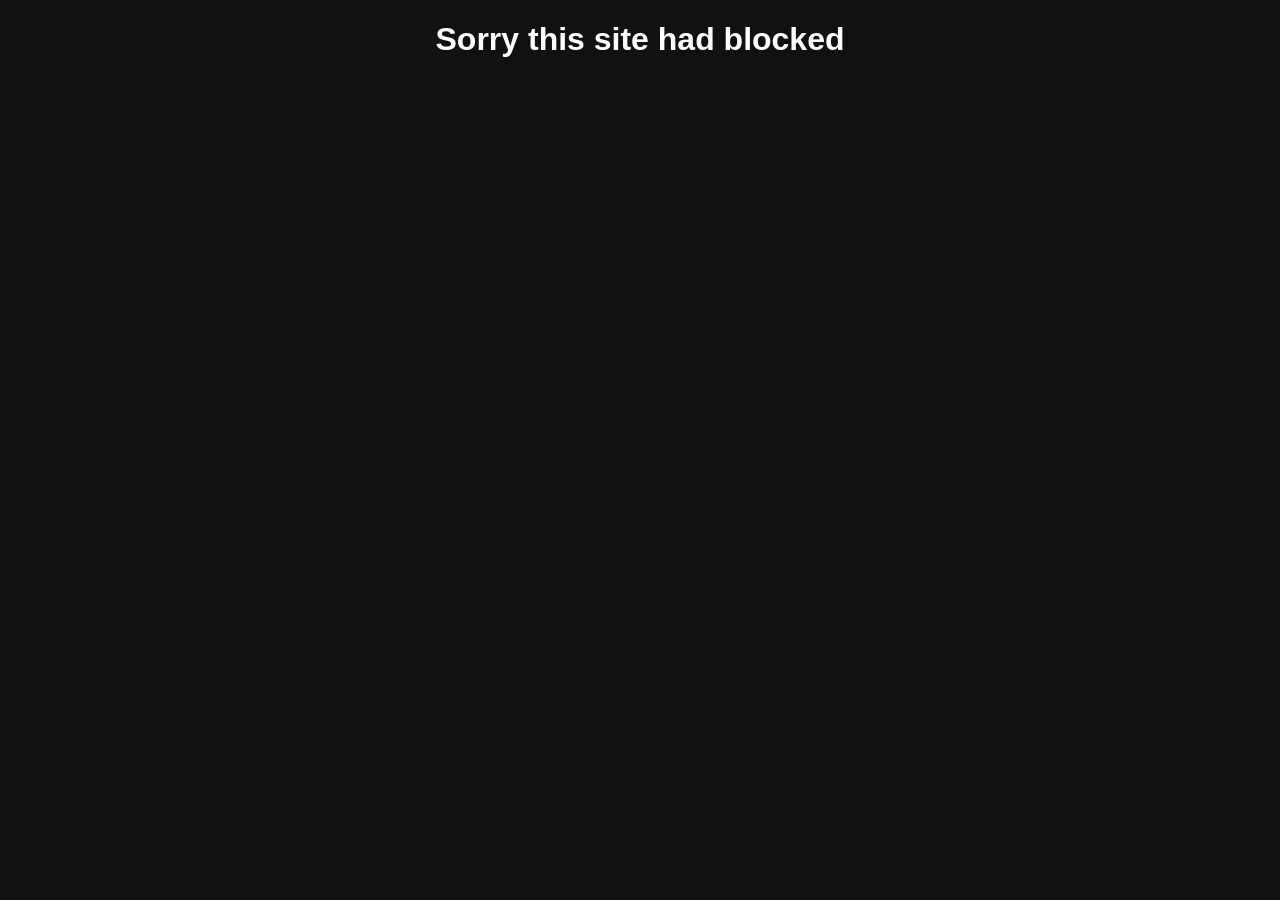
<file: index.html>
<!DOCTYPE html>
<html lang="uz">
<head>
<meta charset="UTF-8">
<title>Gameducation</title>
<link rel="stylesheet" href="style.css">
<link rel="icon" type="image/png" href="gaming.jpg">
</head>
<body>

<h1>Sorry this site had blocked</h1>
</file>
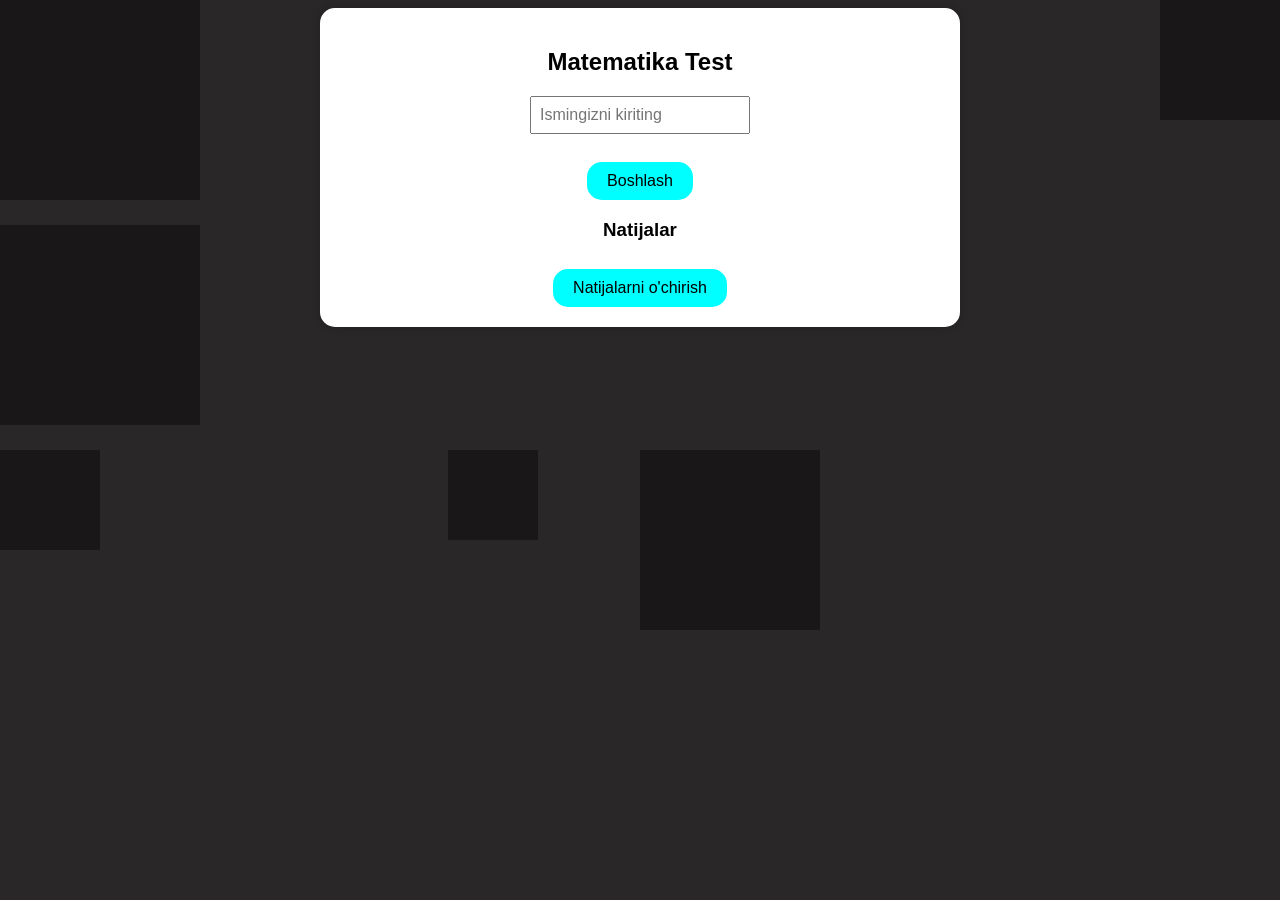
<file: game1/index.html>
<!DOCTYPE html>
<html lang="en">
<head>
    <meta charset="UTF-8">
    <meta name="viewport" content="width=device-width, initial-scale=1.0">
    <title>Matematika Test</title>
    <link rel="stylesheet" href="style.css">
    <link rel="stylesheet" href="animatsiya.css">
</head>
<body style="background: rgb(41, 39, 39);">
    <h6 id="cong">Ajoyib ball</h6>
    <h6 id="cong2">O'z ustingizda ko'proq ishlang</h6>
    <img id="imgs" style="display: none;margin: auto;" src="i.webp" alt="">
    <div class="animatsiyabolim1" style="z-index: 1000;">
        <div class="an"></div>
        <div class="an1"></div>
        <div class="an2"></div>
        <div class="an3"></div>
        <div class="an4"></div>
        <div class="an5"></div>
        <div class="an6"></div>
    </div>
    <div class="animatsiyabolim2" style="z-index: 1000;">
        <div class="any"></div>
        <div class="any1"></div>
        <div class="any2"></div>
        <div class="any3"></div>
        <div class="any4"></div>
    </div>
    <div class="container" id="con">
    
    <h2>Matematika Test</h2>
    
    <div id="login">
    <input id="name" placeholder="Ismingizni kiriting">
    <br><br>
    <button onclick="startTest()" >Boshlash</button>
    </div>
    
    <div id="test" style="display:none">
    <h3 id="question"></h3>
    <input id="answer" autocomplete="off">
    <br>
    <button onclick="nextQuestion()">Keyingi</button>
    <br><br>
    <button onclick="finishTest()">Testni tugatish</button>
    </div>
    
    <div id="result" style="display:none">
    <h2 id="score"></h2>
    <button onclick="location.reload()">Yangi test boshlash</button>
    </div>
    
    <div>
    <h3>Natijalar</h3>
    <ul id="history"></ul>
    
    <button onclick="clearResults()">Natijalarni o'chirish</button>
    </div>
    
    </div>
    
    <script>
        
let current = 0
let score = 0
let questions = []

function generateQuestions(){

    for(let i=0;i<20;i++){

    let a = Math.floor(Math.random()*20)
    let b = Math.floor(Math.random()*20)

    questions.push({
        q:`${a} + ${b}`,
        a:a+b
    })
    }
}

function clearResults(){

    if(confirm("Hamma natijalarni o'chirmoqchimisiz?")){

    localStorage.removeItem("results")

    document.getElementById("history").innerHTML=""

    alert("Natijalar o'chirildi")

    }

}

function startTest(){

    let name = document.getElementById("name").value

    if(name==""){
        alert("Ism kiriting")
        return
    }

    localStorage.setItem("currentUser",name)

generateQuestions()

    document.getElementById("login").style.display="none"
    document.getElementById("test").style.display="block"

    showQuestion()

}

function showQuestion(){

    document.getElementById("question").innerText =
    (current+1)+") "+questions[current].q

}

function nextQuestion(){

    let ans = document.getElementById("answer").value

    if(ans == questions[current].a){
        score++
    }

    document.getElementById("answer").value=""

    current++

    if(current<20){
        showQuestion()
    }else{
        finishTest()
    }
}

function finishTest(){
    let cong1 = document.getElementById("cong")
    let cong2 = document.getElementById("cong2")
    let con = document.getElementById("con")
    let imgs = document.getElementById("imgs")
    document.getElementById("test").style.display="none"
    document.getElementById("result").style.display="block"
    let name = localStorage.getItem("currentUser")
    document.getElementById("score").innerText =
    name+" natijasi: "+score+" / 20";    
    if (score >= 15) {
        cong1.style.display = "block";
        con.style.display = "none";
        imgs.style.display = "block";
        
        setTimeout(() => {
            cong1.style.display = "none";
            con.style.display = "block";
            imgs.style.display = "none";
        }, 2500);
    }else{
        cong2.style.display = "block";
        setTimeout(() => {
            cong2.style.display = "none";
            
        }, 2500);

    }
    let history = JSON.parse(localStorage.getItem("results")) || []
    history.push({
    name:name,
    score:score
})

localStorage.setItem("results",JSON.stringify(history))

loadHistory()
}

function loadHistory(){

    let history = JSON.parse(localStorage.getItem("results")) || []
    let list = document.getElementById("history")
    list.innerHTML=""
    history.forEach(r=>{
    let li = document.createElement("li")
    li.innerText = r.name+" : "+r.score+" / 20"
    list.appendChild(li)
})}

loadHistory()


    </script>

    
</body>    
</html>
</file>
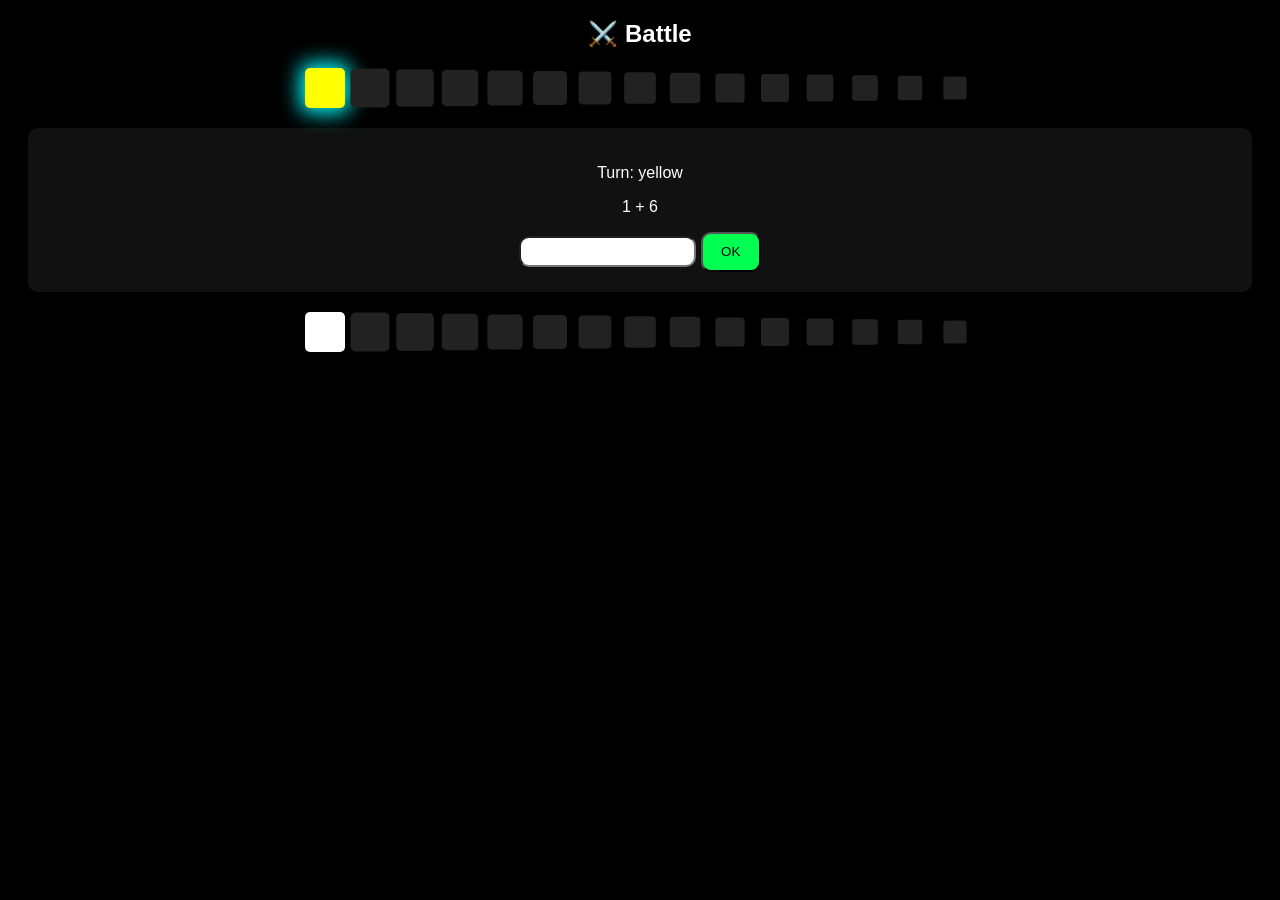
<file: game2/index.html>
<!DOCTYPE html>
<html lang="en">
<head>
  <meta charset="UTF-8">
  <meta name="viewport" content="width=device-width, initial-scale=1.0">
  <title>Battle Game</title>
  <link rel="stylesheet" href="/game2/style.css">
</head>
<body>
<h2>⚔️ Battle</h2>

<div id="yellowTrack" class="track"></div>

<div class="center">
  <p id="turn">Turn: Yellow</p>
  <p id="question"></p>
  <input id="answer" autocomplete="off">
  <button class="butto" onclick="check()">OK</button>
</div>

<div id="whiteTrack" class="track"></div>

<script>
let yPos = 0;
let wPos = 0;
let turn = "yellow";
let a,b;

function createTrack(id){
  let track = document.getElementById(id);
  for(let i=0;i<15;i++){
    let cell = document.createElement("div");
    cell.className = "cell";
    cell.style.transform = "scale("+(1 - i*0.03)+")";
    track.appendChild(cell);
  }
}

createTrack("yellowTrack");
createTrack("whiteTrack");

function updateUI(){
  let yCells = document.getElementById("yellowTrack").children;
  let wCells = document.getElementById("whiteTrack").children;

  for(let i=0;i<15;i++){
    yCells[i].className = "cell";
    wCells[i].className = "cell";
  }

  yCells[yPos].classList.add("yellow");
  wCells[wPos].classList.add("white");

  if(turn=="yellow"){
    yCells[yPos].classList.add("active");
  } else {
    wCells[wPos].classList.add("active");
  }

  document.getElementById("turn").innerText = "Turn: " + turn;
}

function newQ(){
  a = Math.floor(Math.random()*20);
  b = Math.floor(Math.random()*20);
  document.getElementById("question").innerText = a+" + "+b;
}

function check(){
  let ans = document.getElementById("answer").value;

  if(ans == a+b){
    if(turn=="yellow") yPos++;
    else wPos++;
  }

  if(yPos >= 14){
    alert("🏆 Yellow WIN");
    reset();
  }

  if(wPos >= 14){
    alert("🏆 White WIN");
    reset();
  }

  turn = (turn=="yellow") ? "white" : "yellow";
  updateUI();
  newQ();
}

function reset(){
  yPos = 0;
  wPos = 0;
}

updateUI();
newQ();
</script>

</body>
</html>
</file>
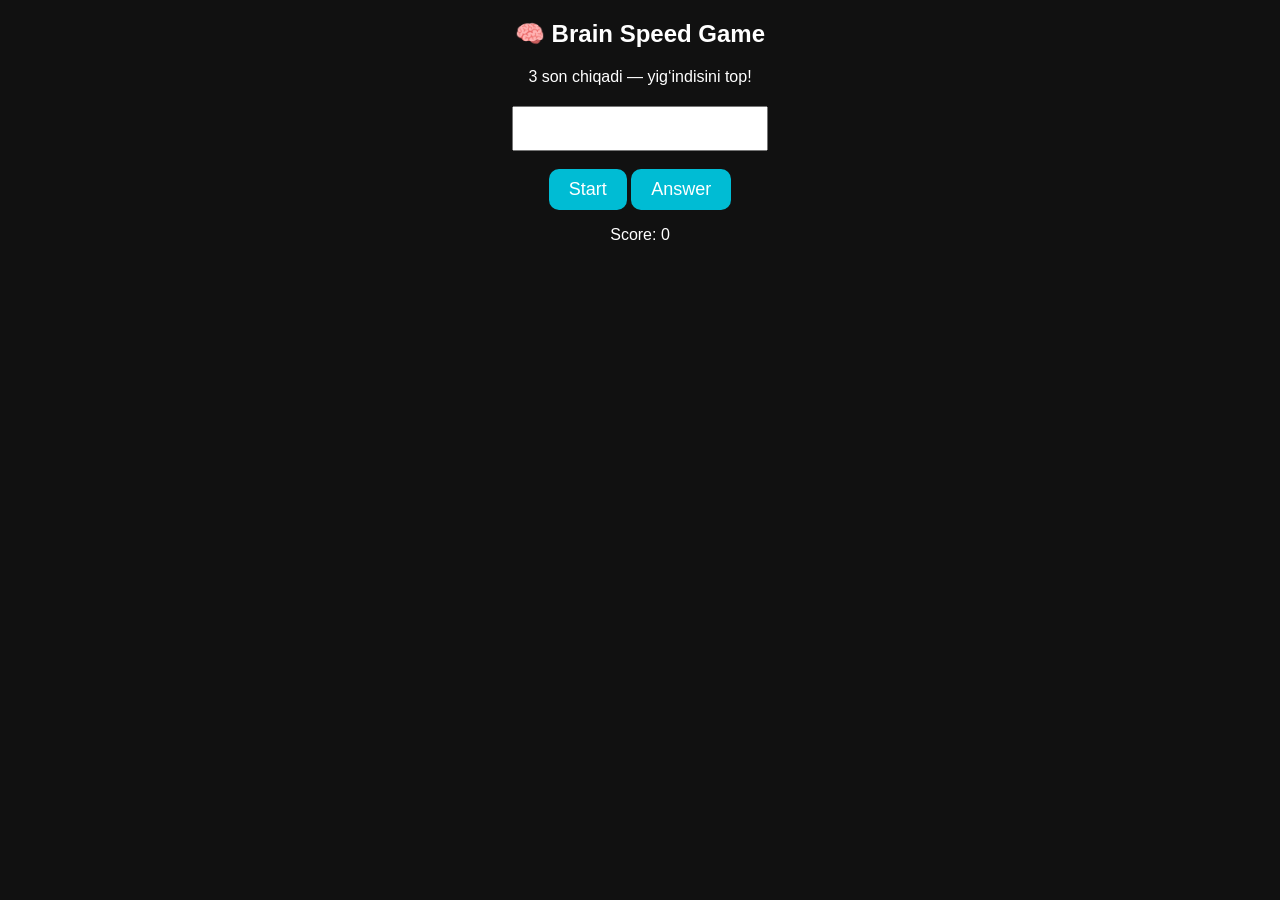
<file: game3/index.html>
<!DOCTYPE html>
<html lang="en">
<head>
  <meta charset="UTF-8">
  <meta name="viewport" content="width=device-width, initial-scale=1.0">
  <title>Brain game</title>
  <link rel="stylesheet" href="/game3/style.css">
</head>
<body>
  <h2>🧠 Brain Speed Game</h2>

  <p>3 son chiqadi — yig‘indisini top!</p>
  
  <div class="box" id="nums"></div>
  
  <input id="answer" autocomplete="off">
  <br><br>
  <button onclick="start()">Start</button>
  <button onclick="check()">Answer</button>
  
  <p id="score">Score: 0</p>
  
  <script>
  let nums = [];
  let score = 0;
  let correct;
  
  function start(){
    nums = [
      Math.floor(Math.random()*10),
      Math.floor(Math.random()*10),
      Math.floor(Math.random()*10)
    ];
  
    correct = nums[0]+nums[1]+nums[2];
  
    document.getElementById("nums").innerText = nums.join(" + ");
  
    setTimeout(()=>{
      document.getElementById("nums").innerText = "???";
    },2000);
  }
  
  function check(){
    var ans = document.getElementById("answer").value;
    
    if(ans == correct){
      score++;
      alert("🔥 To'g'ri!");
      document.getElementById("answer").value = "";      
    } else {
      alert("❌ Xato! Javob: "+correct);
      document.getElementById("answer").value = "";      
    }
    
    
    document.getElementById("score").innerText = "Score: "+score;
  }
</script>

</body>
</html>
</file>
<file: style.css>
body {
  font-family: Arial;
  text-align: center;
  background: #111;
  color: white;
}

.container {
  display: flex;
  justify-content: center;
  gap: 30px;
  margin-top: 50px;
}

.card {
  width: 200px;
  height: 200px;
  background: #222;
  border-radius: 20px;
  padding: 20px;
  text-decoration: none;
  color: white;
  transition: 0.3s;
}

.card:hover {
  transform: scale(1.1);
  background: #444;
}
</file>
<file: game1/style.css>
body{
font-family: Arial;
text-align:center;
background:#f2f2f2;
}

.container{
background:white;
width:600px;
padding:20px;

border-radius:15px;
box-shadow:0 0 10px rgba(0,0,0,0.2);
position: relative;
margin: auto;
z-index: 1500;
}
h6{
    color: red;
    font-size: 150px;
    z-index: 1800;
    position: absolute;
    left: 25%;
    top: 45%;
    text-shadow: 0 0 10px red;
    margin: auto;
    display:none;

}
#cong2{
    top: 20%;
    left: 7%;
}
button{
padding:10px 20px;
font-size:16px;
margin-top:10px;
cursor:pointer;
border-radius: 15px;
border: 0;
background: aqua;

}

input{
padding:8px;
font-size:16px;
}
</file>
<file: game1/animatsiya.css>
.an{
    width: 200px;
    height: 200px;
    background: black;position: absolute;top: 25%;bottom: 0%;left: 0%;right: 0%;animation: obj 18s linear infinite;z-index: 1000;opacity: 0.4;
}
.an1{
    width: 200px;
    height: 200px;
    background: black;position: absolute;top: 0%;bottom: 12%;left: 0%;right: 5%;animation: obj1 15s linear infinite;z-index: 1000;opacity: 0.4;
}
.an2{
    width: 90px;
    height: 90px;
    background: black;position: absolute;top: 50%;bottom: 0%;left: 35%;right: 0%;animation: obj2 17s linear infinite;z-index: 1000;opacity: 0.4;
}
.an3{
    width: 180px;
    height: 180px;
    background: black;position: absolute;top: 50%;bottom: 50%;left: 50%;right: 50%;animation: obj3 15s linear infinite;z-index: 1000;opacity: 0.4;
}
.an4{
    width: 100px;
    height: 100px;
    background: black;position: absolute;top: 50%;bottom: 0%;left: 0%;right: 20%;animation: obj4 14s linear infinite;z-index: 1000;opacity: 0.4;
}
.an5{
    width: 120px;
    height: 120px;
    background: black;position: absolute;top: 0%;right: 0%;animation: obj5 12s linear infinite;z-index: 1000;opacity: 0.4;
}
.an6{
    width: 165px;
    height:165px;
    background: rgb(72, 255, 0); position: absolute; top: 5%; right: 30%;  animation: obj6 19s linear infinite;z-index: 1000;opacity: 0.4;
}
.animatsiyabolim2{
    display: block  ;
}
.animatsiyabolim1{
    display: none;
}
@keyframes obj {
    10%{
        top: 20%;
        right: 55%;
        transform:rotateZ(80deg);
    }
    20%{
        bottom: 55%;
        left: 60%;
        transform: rotateZ(45deg);
    }
    30%{
        top: 75%;
        right: 75%;
        background: blue;
    }
}
@keyframes obj1 {
    10%{
        top: 50%;
        right: 15%;
        transform:rotateZ(80deg);
    }
    20%{
        bottom: 85%;
        left: 20%;
        transform: rotateZ(45deg);
    }
    30%{
        top: 15%;
        right: 25%;
        background: red;
    }
}@keyframes obj2 {
    10%{
        top: 50%;
        right: 15%;
        transform:rotateZ(40deg);
    }
    20%{
        bottom: 45%;
        left: 80%;
        transform: rotateZ(45deg);
    }
    30%{
        top: 9%;
        right: 35%;
        background: yellow;
    }
}@keyframes obj3 {
    10%{
        top: 5%;
        left: 12%;
        transform:rotateZ(120deg);
    }
    30%{
        top: 95%;
        right: 75%;
        background: rgb(0, 229, 255);
    }
}@keyframes obj4 {
    /* 10%{
        top: 20%;
        right: 55%;
        transform:rotateZ(80deg);
    }
    20%{
        bottom: 55%;
        left: 80%;
        transform: rotateZ(45deg);
    } */
    30%{
        top: 15%;
        right: 75%;
        background: rgb(0, 255, 4);
    }
}@keyframes obj5 {
    10%{
        right: 50%;
        bottom: 80%;
        transform:rotateZ(80deg);
    }
    /* 20%{
        bottom: 55%;
        left: 80%;
        transform: rotateZ(45deg);
    } */
    30%{
        top: 75%;
        right: 75%;
        background: rgb(255, 102, 0);
    }
} 
@keyframes obj6 {
    10%{
        top: 20%;
        right: 55%;
        transform:rotateZ(80deg);
    }
    50%{ 
        left: 80%;
        transform: rotateZ(45deg);
    }
    60%{
        top: 5%;
        right: 5%;
        background: blue;
        transform: scaleX(180deg);
    }
} 

/* ----------------------------------------------------------------------------------------------------------------------------- */
.any{
    width: 110px;
    height: 110px;
    background: black;position: absolute; bottom: 5%; left: 50%;animation: objy 8s linear infinite;z-index: 1000;opacity: 0.4;
}
.any1{
    width: 80px;
    height: 80px;
    background: black;position: absolute; bottom: 45%;left: 50%; animation: objy1 9s linear infinite;z-index: 1000;opacity: 0.4;
}
.any2{
    width: 90px;
    height: 90px;
    background: black;position: absolute; bottom: 25%; left: 50%; animation: objy2 7s linear infinite;z-index: 1000;opacity: 0.4;
}
.any3{
    width: 90px;
    height: 90px;
    background: black;position: absolute; bottom: 80%;left: 50%; animation: objy3 7s linear infinite;z-index: 1000;opacity: 0.4;
}
.any4{
    width: 100px;
    height: 100px;
    background: black; position: absolute; bottom: 100%; right: 5%; animation: objy4 8s linear infinite;z-index: 1000;opacity: 0.4;
}


/* -- */
@keyframes objy {
    10%{
        top: 5%;
        left: 5%;
        opacity: 0.3;
    }
    30%{
        top: 80%;
        left: 15%;
        background: blue;
    }
    100%{
        transform:rotateZ(80deg);
    }
}
@keyframes objy1 {
    10%{
        top: 5%;
        right: 45%;
        transform:rotateZ(80deg);
    }
    20%{
        bottom: 8%;
        left: 5%;
        transform: rotateZ(45deg);
    }
    30%{
        bottom: 45%;
        background: red;
    }
}@keyframes objy2 {
    10%{
        bottom: 75%;
        left: 55%;
        transform:rotateZ(40deg);
    }
    20%{
        bottom: 5%;
        left: 15%;
        transform: rotateZ(45deg);
    }
    30%{
        bottom: 25%;
        background: yellow;
    }
}@keyframes objy3 {
    10%{
        bottom: 25%;
        left: 15%;
        transform:rotateZ(120deg);
    }
    20%{
        bottom: 85%;
        left: 20%;
        transform: rotateZ(45deg);
    }
    30%{
        background: rgb(0, 229, 255);
    }
}@keyframes objy4 {
    10%{
        right: 15%;
        bottom: 20%;
    }
    20%{
        bottom: 80%;
        transform: rotateZ(45deg);
    }
    30%{
        background: rgb(0, 255, 4);
    }
}
@media (min-width: 1000px) {
    .animatsiyabolim2{
        display: none  ;
}
    .animatsiyabolim1{
        display: block;
    }
}
</file>
<file: game2/style.css>
body{
  background:#000;
  color:white;
  text-align:center;
  font-family:Arial;
}

.track{
  display:flex;
  justify-content:center;
  gap:5px;
  margin:20px;
}
.butto{
    width: 60px;
    height: 40px;
    border-radius: 10px;
    background: rgb(0, 255, 81);
    color: black;
}
.cell{
  height:40px;
  width:40px;
  background:#222;
  border-radius:5px;
  transition:0.3s;
}
#answer{
    height: 25px;
    border-radius: 10px;
    text-align: center;
}
.yellow{ background:yellow; }
.white{ background:white; }

.active{
  box-shadow:0 0 20px 5px cyan;
}

.center{
  margin:20px;
  padding:20px;
  background:#111;
  border-radius:10px;
}
</file>
<file: game3/style.css>
body{
  background:#111;
  color:white;
  text-align:center;
  font-family:Arial;
}

.box{
  font-size:40px;
  margin:20px;
}

button{
  padding:10px 20px;
  font-size:18px;
  border:none;
  border-radius:10px;
  background:#00bcd4;
  color:white;
}

input{
  padding:10px;
  font-size:18px;
}
</file>
